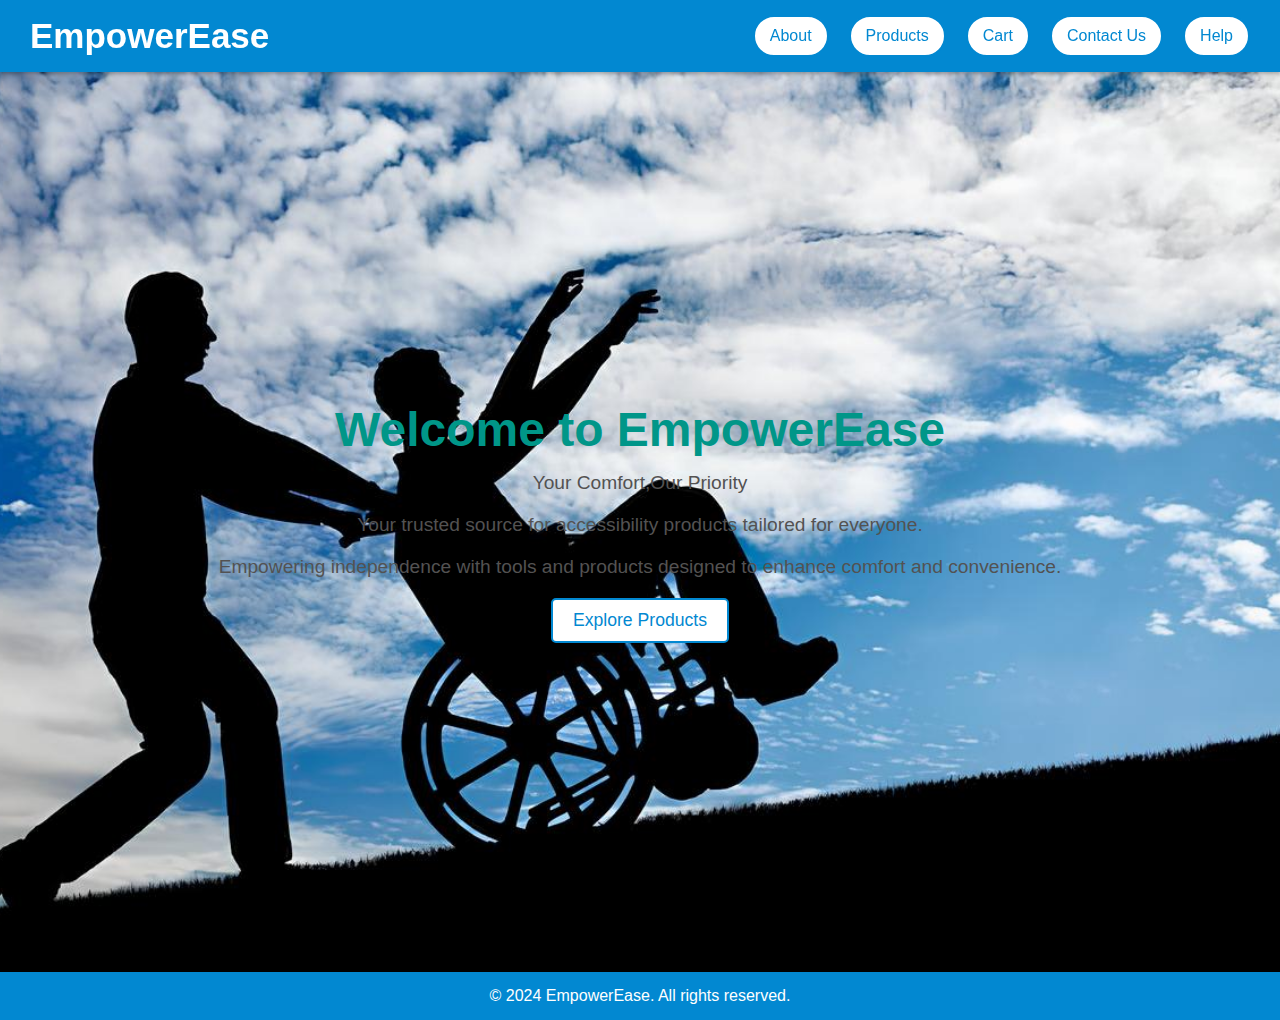
<file: index.html>
<!DOCTYPE html>
<html lang="en">
<head>
  <meta charset="UTF-8">
  <meta name="viewport" content="width=device-width, initial-scale=1.0">
  <title>EmpowerEase</title>
  <style>
    /* General reset for margin and padding */
    * {
      margin: 0;
      padding: 0;
      box-sizing: border-box;
    }

    body {
      font-family: 'Arial', sans-serif;
      background-color: #f7f8fa; /* Light background */
      color: #333;
      min-height: 100vh;
      display: flex;
      flex-direction: column;
      justify-content: space-between;
      overflow-x: hidden;
    }

    header {
      background-color: #0288d1; /* Header color */
      padding: 15px 30px;
      display: flex;
      justify-content: space-between;
      align-items: center;
      box-shadow: 0 2px 4px rgba(0, 0, 0, 0.3);
      position: sticky;
      top: 0;
      z-index: 1000;
      animation: slideInDown 0.8s ease-in-out;
    }

    .logo {
      font-size: 35px;
      font-weight: bold;
      color: #fff;
    }

    .nav-controls {
      display: flex;
      align-items: center;
      gap: 20px;
    }

    .nav-controls button {
      padding: 10px 15px;
      background-color: #ffffff; /* Button background */
      color: #0288d1; /* Button text color */
      border: 2px solid #0288d1;
      border-radius: 25px;
      cursor: pointer;
      font-size: 16px;
      transition: transform 0.3s ease, background-color 0.3s ease;
    }

    .nav-controls button:hover {
      background-color: #0288d1; /* Button hover background */
      color: #ffffff; /* Button hover text color */
      transform: scale(1.1);
    }

    /* Hero Section */
    .hero-section {
      display: flex;
      flex-direction: column;
      justify-content: center;
      align-items: center;
      height: 100vh;
      background-image: url('Images/background.jpg'); /* Normal image background */
      background-size: cover;
      background-position: center;
      text-align: center;
      animation: fadeIn 1.5s ease;
    }

    .hero-content {
      animation: fadeInUp 1.5s ease;
    }

    .hero-section h1 {
      font-size: 3rem;
      margin-bottom: 15px;
      color: #009688; /* Changed heading color to soft teal */
      animation: float 3s ease-in-out infinite;
    }

    .hero-section p {
      font-size: 1.2rem;
      color: #535252; /* Changed paragraph color to light gray */
      margin-bottom: 20px;
      animation: slideInLeft 1.5s ease;
    }

    .hero-section a {
      color: #0288d1;
      padding: 10px 20px;
      background-color: #fff; /* Link background */
      border: 2px solid #0288d1; /* Link border */
      text-decoration: none;
      font-size: 1.1rem;
      border-radius: 5px;
      display: inline-block;
      transition: background-color 0.3s ease, transform 0.2s ease;
      animation: slideInRight 1.5s ease;
    }

    .hero-section a:hover {
      background-color: #0288d1; /* Link hover background */
      color: #fff; /* Link hover text color */
      transform: scale(1.05);
    }

    /* Keyframes for animations */
    @keyframes fadeIn {
      from { opacity: 0; }
      to { opacity: 1; }
    }

    @keyframes slideInLeft {
      from { transform: translateX(-100%); opacity: 0; }
      to { transform: translateX(0); opacity: 1; }
    }

    @keyframes slideInRight {
      from { transform: translateX(100%); opacity: 0; }
      to { transform: translateX(0); opacity: 1; }
    }

    @keyframes fadeInUp {
      from { transform: translateY(20px); opacity: 0; }
      to { transform: translateY(0); opacity: 1; }
    }

    @keyframes slideInDown {
      from { transform: translateY(-100px); opacity: 0; }
      to { transform: translateY(0); opacity: 1; }
    }

    @keyframes float {
      0%, 100% { transform: translateY(0); }
      50% { transform: translateY(-10px); }
    }

    /* Footer */
    footer {
      background-color: #0288d1; /* Footer color */
      color: white;
      text-align: center;
      padding: 15px 0;
      animation: fadeIn 2s ease-in-out;
    }
  </style>
</head>
<body>

  <!-- Header -->
  <header>
    <div class="logo">EmpowerEase</div>
    <div class="nav-controls">
      <button onclick="location.href='about.html'">About</button>
      <button onclick="location.href='products.html'">Products</button>
      <button onclick="location.href='cart.html'">Cart</button>
      <button onclick="location.href='contact.html'">Contact Us</button>
      <button onclick="location.href='help.html'">Help</button>
    </div>
  </header>

  <!-- Hero Section -->
  <section class="hero-section">
    <div class="hero-content">
      <h1>Welcome to EmpowerEase</h1>
      <p>Your Comfort,Our Priority</p>
      <p>Your trusted source for accessibility products tailored for everyone.</p>  
      <p>Empowering independence with tools and products designed to enhance comfort and convenience.</p>
      <a href="products.html">Explore Products</a>
    </div>
  </section>

  <!-- Footer -->
  <footer>
    <p>&copy; 2024 EmpowerEase. All rights reserved.</p>
  </footer>

</body>
</html>
</file>
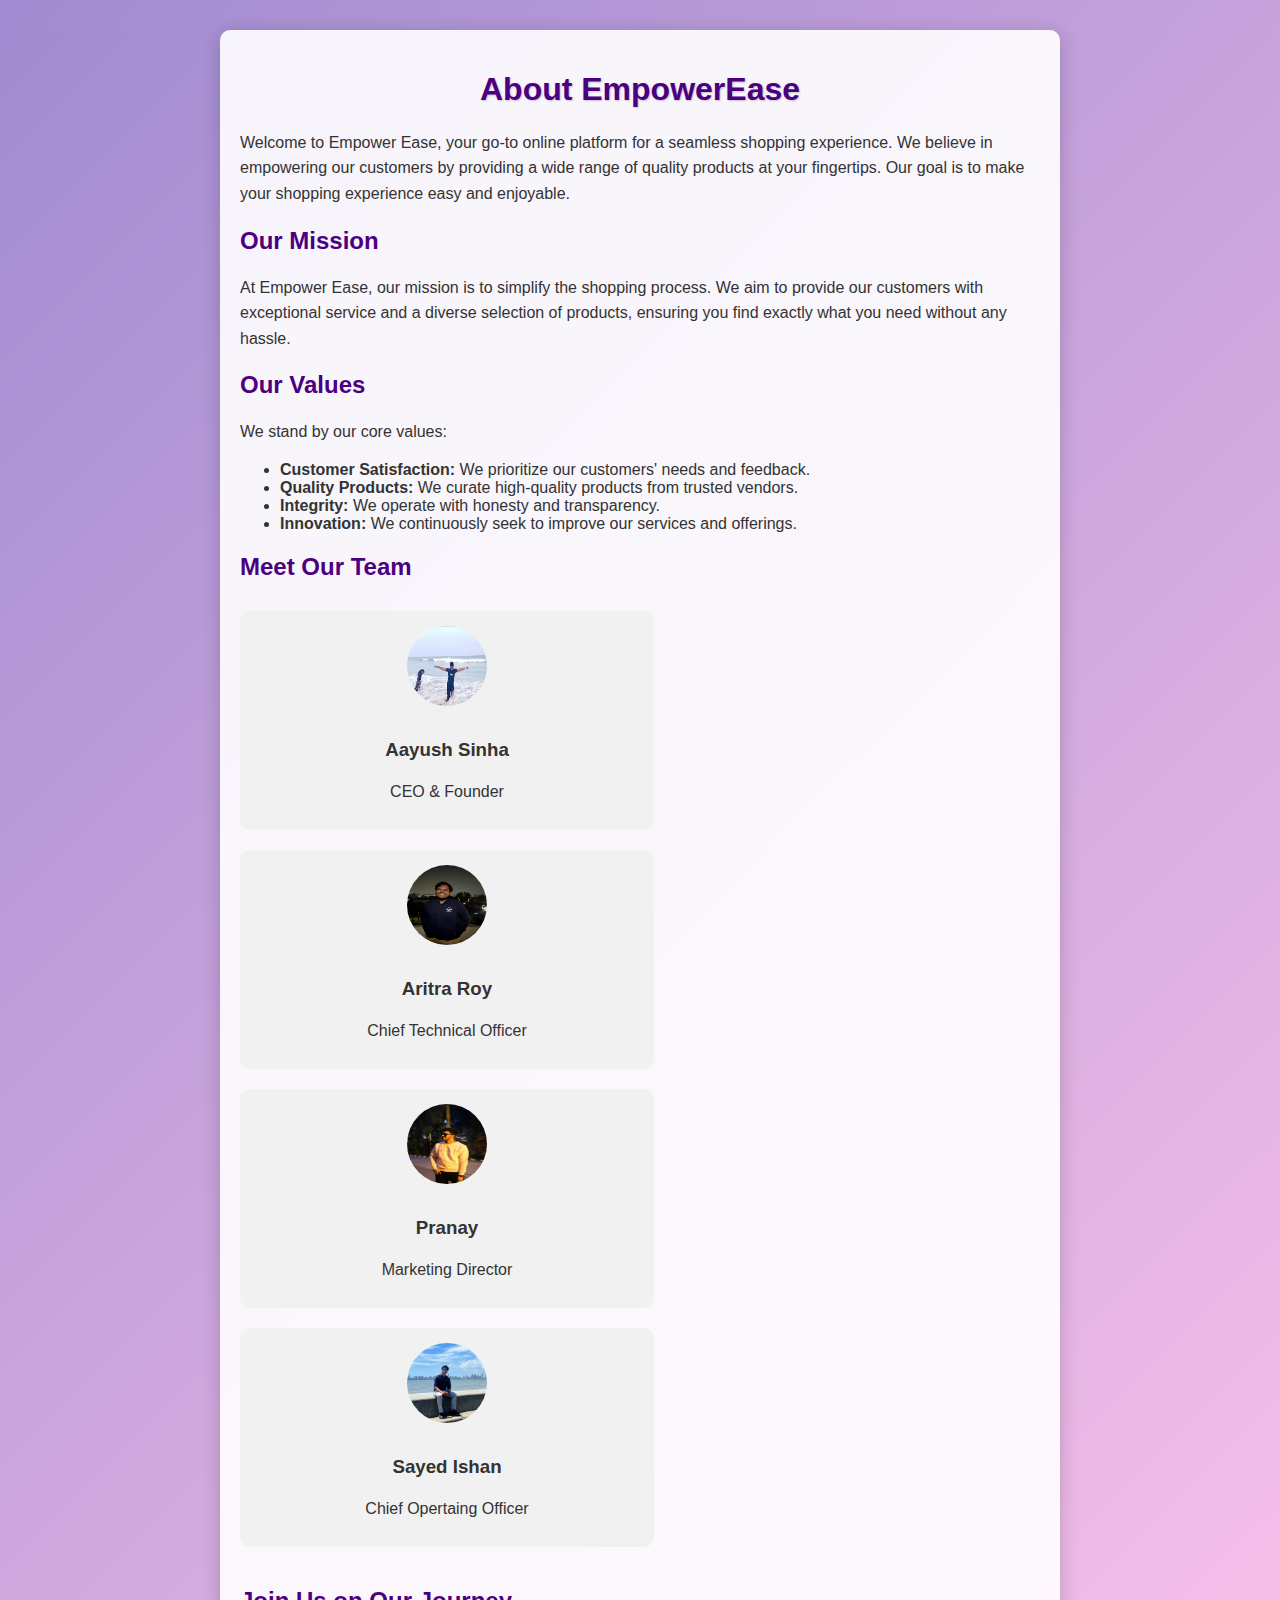
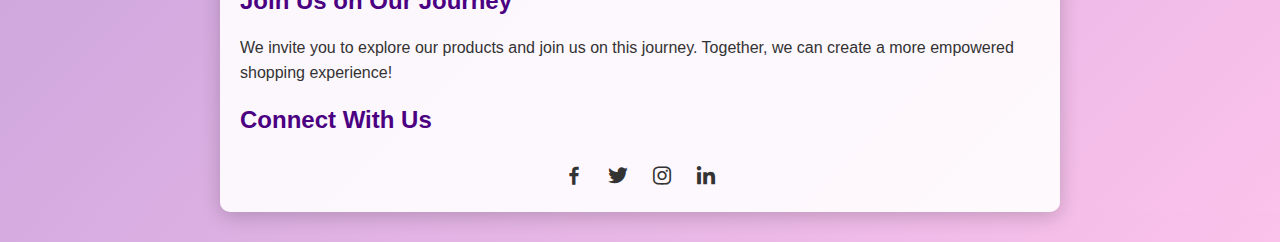
<file: about.html>
<!DOCTYPE html>
<html lang="en">
<head>
    <meta charset="UTF-8">
    <meta http-equiv="X-UA-Compatible" content="IE=edge">
    <meta name="viewport" content="width=device-width, initial-scale=1.0">
    <link href='https://unpkg.com/boxicons@2.1.4/css/boxicons.min.css' rel='stylesheet'>
    <title>EmpowerEase | About Us</title>
    <style>
        /* Global Styles */
        body, html {
            margin: 0;
            padding: 0;
            font-family: 'Arial', sans-serif;
            background: linear-gradient(135deg, #a18cd1 0%, #fbc2eb 100%);
            color: #333;
        }

        .wrapper {
            width: 80%;
            max-width: 800px;
            margin: 30px auto;
            padding: 20px;
            background: rgba(255, 255, 255, 0.9);
            border-radius: 10px;
            box-shadow: 0 4px 20px rgba(0, 0, 0, 0.2);
            position: relative;
            z-index: 1;
            animation: slideIn 0.5s ease-in-out;
        }

        @keyframes slideIn {
            from {
                transform: translateY(-20px);
                opacity: 0;
            }
            to {
                transform: translateY(0);
                opacity: 1;
            }
        }

        h1 {
            text-align: center;
            color: #4b0082;
            text-shadow: 1px 1px 2px rgba(0, 0, 0, 0.2);
        }

        h2 {
            color: #4b0082;
            margin-top: 20px;
            transition: color 0.3s;
        }

        h2:hover {
            color: #764ba2; /* Change color on hover */
        }

        p {
            line-height: 1.6;
            margin: 10px 0;
        }

        /* Team Section */
        .team {
            display: flex;
            flex-wrap: wrap;
            justify-content: space-between;
            margin-top: 30px;
        }

        .team-member {
            flex: 0 0 48%;
            margin-bottom: 20px;
            background: #f1f1f1;
            border-radius: 10px;
            padding: 15px;
            text-align: center;
            transition: transform 0.3s, box-shadow 0.3s;
            position: relative;
            overflow: hidden;
        }

        .team-member:hover {
            transform: translateY(-5px);
            box-shadow: 0 4px 20px rgba(0, 0, 0, 0.2);
            background: #e0e0e0; /* Change background color on hover */
        }

        .team-member img {
            border-radius: 50%;
            width: 80px;
            height: 80px;
            margin-bottom: 10px;
            transition: transform 0.3s;
        }

        .team-member:hover img {
            transform: scale(1.1);
        }

        /* Social Media Section */
        .social-media {
            display: flex;
            justify-content: center;
            margin-top: 30px;
        }

        .social-media a {
            margin: 0 10px;
            font-size: 24px;
            color: #333;
            transition: color 0.3s;
        }

        .social-media a:hover {
            color: #764ba2;
        }
    </style>
</head>
<body>
    <div class="wrapper">
        <h1>About EmpowerEase</h1>
        <p>Welcome to Empower Ease, your go-to online platform for a seamless shopping experience. We believe in empowering our customers by providing a wide range of quality products at your fingertips. Our goal is to make your shopping experience easy and enjoyable.</p>

        <h2>Our Mission</h2>
        <p>At Empower Ease, our mission is to simplify the shopping process. We aim to provide our customers with exceptional service and a diverse selection of products, ensuring you find exactly what you need without any hassle.</p>

        <h2>Our Values</h2>
        <p>We stand by our core values:</p>
        <ul>
            <li><strong>Customer Satisfaction:</strong> We prioritize our customers' needs and feedback.</li>
            <li><strong>Quality Products:</strong> We curate high-quality products from trusted vendors.</li>
            <li><strong>Integrity:</strong> We operate with honesty and transparency.</li>
            <li><strong>Innovation:</strong> We continuously seek to improve our services and offerings.</li>
        </ul>

        <h2>Meet Our Team</h2>
        <div class="team">
            <div class="team-member">
                <img src="meceo.png" alt="Team Member 1">
                <h3>Aayush Sinha</h3>
                <p>CEO & Founder</p>
            </div>
            <div class="team-member">
                <img src="Images/oiyo.jpg" alt="Team Member 4">
                <h3>Aritra Roy</h3>
                <p>Chief Technical Officer</p>
            </div>
            <div class="team-member">
                <img src="Images/pranay.jpg" alt="Team Member 3">
                <h3>Pranay </h3>
                <p>Marketing Director</p>
            </div>
            <div class="team-member">
                <img src="Images/ishan.jpg" alt="Team Member 4">
                <h3>Sayed Ishan</h3>
                <p>Chief Opertaing Officer</p>
            </div>
        </div>

        <h2>Join Us on Our Journey</h2>
        <p>We invite you to explore our products and join us on this journey. Together, we can create a more empowered shopping experience!</p>

        <h2>Connect With Us</h2>
        <div class="social-media">
            <a href="https://www.facebook.com" target="_blank"><i class="bx bxl-facebook"></i></a>
            <a href="https://www.twitter.com" target="_blank"><i class="bx bxl-twitter"></i></a>
            <a href="https://www.instagram.com" target="_blank"><i class="bx bxl-instagram"></i></a>
            <a href="https://www.linkedin.com" target="_blank"><i class="bx bxl-linkedin"></i></a>
        </div>
    </div>
</body>
</html>
</file>
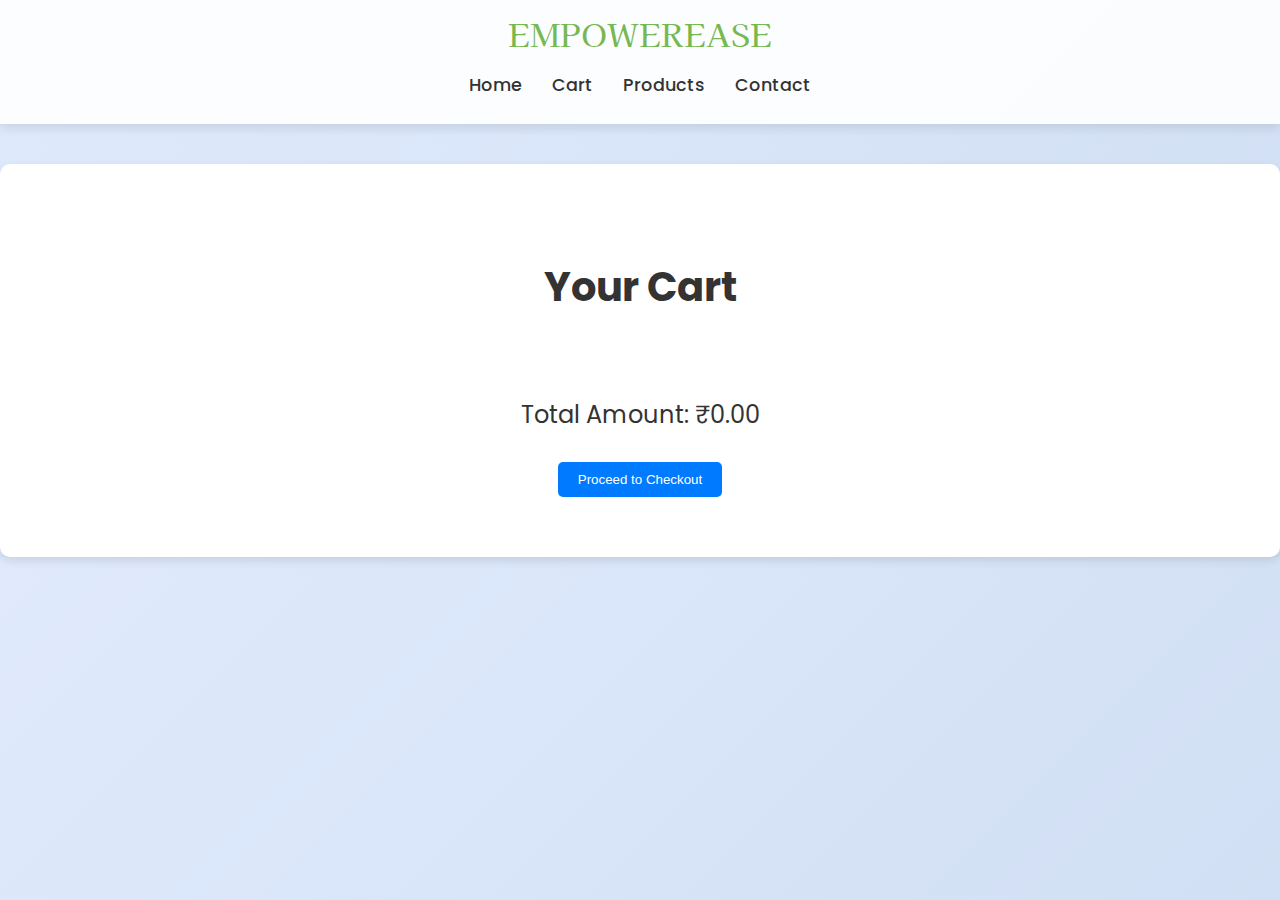
<file: cart.html>
<!DOCTYPE html>
<html lang="en">
<head>
    <meta charset="UTF-8">
    <meta name="viewport" content="width=device-width, initial-scale=1.0">
    <title>Cart - EmpowerEase</title>
    <link href="https://fonts.googleapis.com/css2?family=Kaisei+Tokumin:wght@400;500;700&family=Poppins:wght@300;400;500&display=swap" rel="stylesheet">
    <style>
        /* General styles */
        body {
            font-family: 'Poppins', sans-serif;
            background: linear-gradient(135deg, #e0eafc, #cfdef3); /* Soft gradient background */
            margin: 0;
            padding: 0;
            color: #333;
        }

        header {
            background: rgba(255, 255, 255, 0.9);
            box-shadow: 0 4px 10px rgba(0, 0, 0, 0.1);
            padding: 10px 0;
            position: sticky;
            top: 0;
            z-index: 10;
            width: 100%;
        }

        .logo {
            font-family: 'Kaisei Tokumin', serif;
            font-size: 2rem;
            color: #76b852;
            text-transform: uppercase;
            text-align: center;
        }

        .nav-links {
            display: flex;
            justify-content: center;
            list-style: none;
            padding: 0;
        }

        .nav-links li {
            margin: 0 15px;
        }

        .nav-links a {
            text-decoration: none;
            font-weight: 500;
            color: #333;
            font-size: 1.1rem;
            transition: color 0.3s ease;
        }

        .nav-links a:hover {
            color: #007BFF;
        }

        /* Cart Section */
        .cart-section {
            padding: 60px 20px;
            background: #ffffff;
            text-align: center;
            margin-top: 40px;
            border-radius: 10px;
            box-shadow: 0 4px 10px rgba(0, 0, 0, 0.1);
        }

        .section-title {
            font-size: 2.5rem;
            color: #333;
            margin-bottom: 40px;
        }

        /* Cart Items */
        .cart-items {
            margin-bottom: 40px;
            display: flex;
            flex-direction: column;
            align-items: center;
            gap: 15px;
        }

        .cart-item {
            display: flex;
            justify-content: space-between;
            align-items: center;
            padding: 15px;
            border: 1px solid #ddd;
            border-radius: 10px;
            width: 80%; /* Width adjusted for better layout */
            box-shadow: 0 2px 5px rgba(0, 0, 0, 0.1);
            transition: transform 0.2s ease;
        }

        .cart-item:hover {
            transform: translateY(-3px);
        }

        .cart-item h3 {
            margin: 0;
            font-size: 1.5rem;
            flex: 1;
            text-align: left;
        }

        .cart-item p {
            margin: 0;
            font-size: 1.2rem;
            color: #007BFF;
        }

        .remove-btn {
            background-color: #FF4D4D;
            color: white;
            border: none;
            padding: 5px 10px;
            border-radius: 5px;
            cursor: pointer;
            transition: background-color 0.3s ease, transform 0.2s ease;
        }

        .remove-btn:hover {
            background-color: #e63946;
            transform: scale(1.05);
        }

        /* Total Section */
        .total-section {
            font-size: 1.5rem;
            margin-bottom: 30px;
        }

        /* Checkout Button */
        .checkout-btn {
            background-color: #007BFF;
            color: white;
            padding: 10px 20px;
            border: none;
            border-radius: 5px;
            cursor: pointer;
            transition: background-color 0.3s ease, transform 0.2s ease;
        }

        .checkout-btn:hover {
            background-color: #0056b3;
            transform: scale(1.05);
        }

        /* Animation */
        @keyframes fadeIn {
            from { opacity: 0; }
            to { opacity: 1; }
        }
    </style>
</head>
<body>
    <!-- Navbar -->
    <header>
        <div class="logo">EmpowerEase</div>
        <nav>
            <ul class="nav-links">
                <li><a href="index.html">Home</a></li>
                <li><a href="cart.html">Cart</a></li>
                <li><a href="products.html">Products</a></li>
                <li><a href="contact.html">Contact</a></li>
            </ul>
        </nav>
    </header>

    <!-- Cart Section -->
    <section class="cart-section">
        <h2 class="section-title">Your Cart</h2>
        <div class="cart-items" id="cartItems">
            <!-- Dynamic Cart Items will be displayed here -->
        </div>
        <div class="total-section" id="totalAmount">Total Amount: ₹0.00</div>
        <button class="checkout-btn" onclick="proceedToCheckout()">Proceed to Checkout</button>
    </section>

    <script>
        // Function to load cart items from localStorage and update the total amount
        function loadCartItems() {
            const cartItems = JSON.parse(localStorage.getItem('cart')) || [];
            const cartItemsContainer = document.getElementById('cartItems');
            let totalPrice = 0;

            // Clear the current items
            cartItemsContainer.innerHTML = '';

            // Generate cart item elements
            cartItems.forEach((item, index) => {
                const itemDiv = document.createElement('div');
                itemDiv.className = 'cart-item';
                itemDiv.innerHTML = `
                    <h3>${item.name}</h3>
                    <p>₹${parseFloat(item.price).toFixed(2)}</p>
                    <button class="remove-btn" onclick="removeFromCart(${index})">Remove</button>
                `;
                cartItemsContainer.appendChild(itemDiv);
                totalPrice += parseFloat(item.price);
            });

            // Update the total amount
            document.getElementById('totalAmount').innerText = `Total Amount: ₹${totalPrice.toFixed(2)}`;
        }

        // Function to remove item from cart
        function removeFromCart(index) {
            let cartItems = JSON.parse(localStorage.getItem('cart')) || [];
            cartItems.splice(index, 1); // Remove item at the specified index
            localStorage.setItem('cart', JSON.stringify(cartItems)); // Update localStorage
            loadCartItems(); // Reload cart items
            alert("Product has been removed from your cart."); // Confirmation message
        }

        // Function to proceed to checkout
        function proceedToCheckout() {
            // Redirect to checkout page
            window.location.href = 'checkout.html'; 
        }

        // Load cart items on page load
        loadCartItems();
    </script>
</body>
</html>
</file>
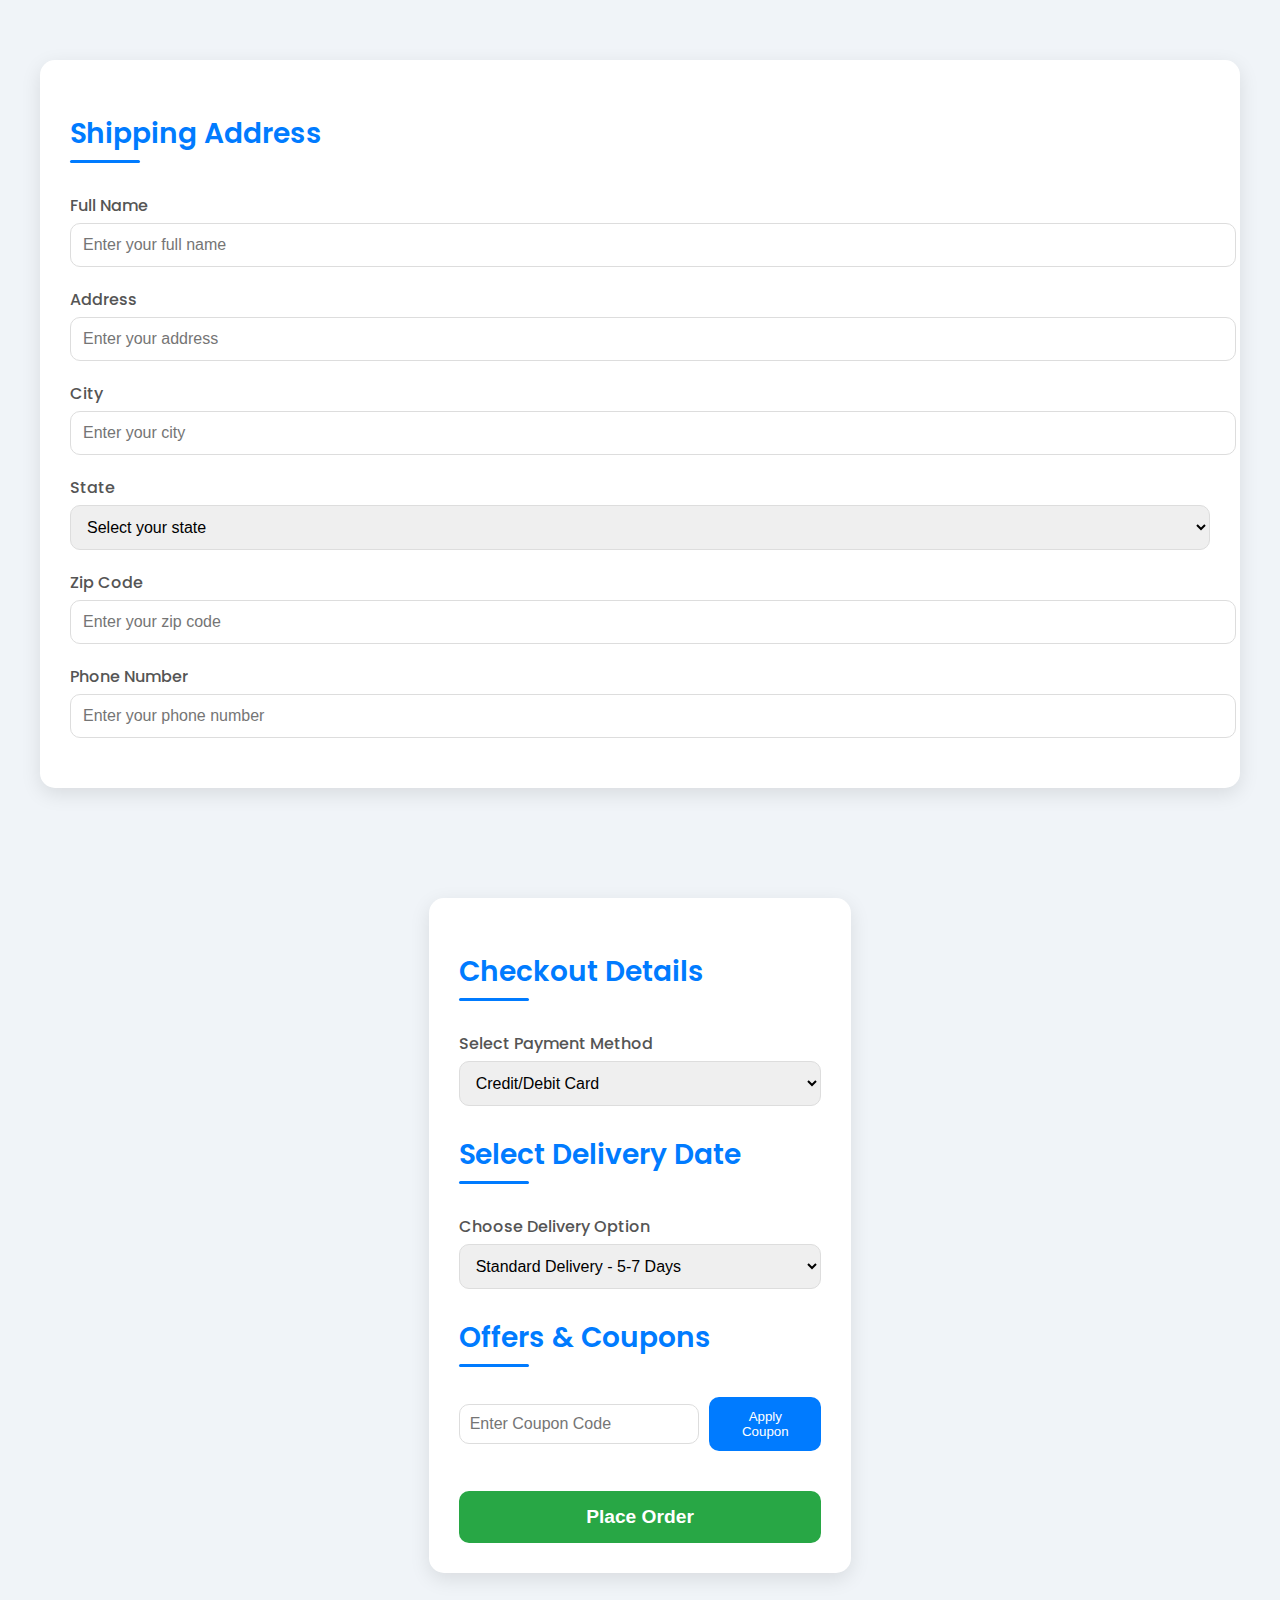
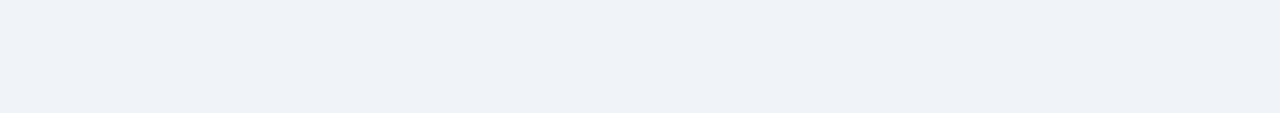
<file: checkout.html>
<!DOCTYPE html>
<html lang="en">
<head>
    <meta charset="UTF-8">
    <meta name="viewport" content="width=device-width, initial-scale=1.0">
    <title>Checkout - EmpowerEase</title>
    <link href="https://fonts.googleapis.com/css2?family=Poppins:wght@300;400;500;600&display=swap" rel="stylesheet">
    <style>
        /* General styles */
        body {
            font-family: 'Poppins', sans-serif;
            background-color: #f0f4f8;
            color: #333;
            margin: 0;
            padding: 0;
        }

        .container {
            max-width: 1200px;
            margin: 40px auto;
            padding: 20px;
            display: flex;
            gap: 30px;
            flex-wrap: wrap;
        }

        .checkout-section {
            background: #fff;
            border-radius: 15px;
            box-shadow: 0 6px 20px rgba(0, 0, 0, 0.1);
            padding: 30px;
            margin-bottom: 20px;
            flex: 1;
            transition: transform 0.3s;
        }

        .checkout-section:hover {
            transform: translateY(-5px);
        }

        .section-title {
            font-size: 1.75rem;
            font-weight: 600;
            color: #007BFF;
            margin-bottom: 20px;
            position: relative;
            padding-bottom: 10px;
        }

        .section-title::after {
            content: '';
            display: block;
            width: 70px;
            height: 3px;
            background-color: #007BFF;
            margin-top: 5px;
            border-radius: 5px;
        }

        /* Form and Input Styles */
        .form-group {
            margin-bottom: 20px;
        }

        .form-group label {
            display: block;
            font-weight: 500;
            margin-bottom: 5px;
            color: #555;
        }

        .form-group input, .form-group select {
            width: 100%;
            padding: 12px;
            border: 1px solid #ddd;
            border-radius: 10px;
            font-size: 1rem;
            transition: border-color 0.3s;
        }

        .form-group input:focus, .form-group select:focus {
            border-color: #007BFF;
            outline: none;
        }

        /* Order Summary */
        .order-summary {
            background: #fff;
            border-radius: 15px;
            padding: 30px;
            width: 35%;
            box-shadow: 0 6px 20px rgba(0, 0, 0, 0.1);
        }

        .item {
            display: flex;
            align-items: center;
            justify-content: space-between;
            padding: 15px 0;
            border-bottom: 1px solid #ddd;
        }

        .item:last-child {
            border-bottom: none;
        }

        .total-amount {
            font-size: 1.5rem;
            font-weight: 600;
            color: #007BFF;
        }

        /* Payment Button */
        .checkout-btn {
            background-color: #28a745;
            color: #fff;
            font-weight: 600;
            padding: 15px;
            width: 100%;
            border: none;
            border-radius: 10px;
            cursor: pointer;
            font-size: 1.2rem;
            transition: background-color 0.3s, transform 0.3s;
            margin-top: 20px;
        }

        .checkout-btn:hover {
            background-color: #218838;
            transform: translateY(-2px);
        }

        /* Coupon Button */
        .coupon-btn {
            background-color: #007BFF;
            color: #fff;
            padding: 12px 20px;
            border: none;
            border-radius: 10px;
            cursor: pointer;
            transition: background-color 0.3s, transform 0.3s;
        }

        .coupon-btn:hover {
            background-color: #0056b3;
            transform: translateY(-2px);
        }
    </style>
</head>
<body>

<div class="container">
    <!-- Shipping Address Section -->
    <div class="checkout-section" style="flex: 1 1 60%;">
        <h2 class="section-title">Shipping Address</h2>
        <div class="form-group">
            <label for="name">Full Name</label>
            <input type="text" id="name" placeholder="Enter your full name" required>
        </div>
        <div class="form-group">
            <label for="address">Address</label>
            <input type="text" id="address" placeholder="Enter your address" required>
        </div>
        <div class="form-group">
            <label for="city">City</label>
            <input type="text" id="city" placeholder="Enter your city" required>
        </div>
        <div class="form-group">
            <label for="state">State</label>
            <select id="state" required>
                <option value="">Select your state</option>
                <option value="California">California</option>
                <option value="Texas">Texas</option>
                <option value="New York">New York</option>
                <!-- Add more states as options -->
            </select>
        </div>
        <div class="form-group">
            <label for="zip">Zip Code</label>
            <input type="text" id="zip" placeholder="Enter your zip code" required>
        </div>
        <div class="form-group">
            <label for="phone">Phone Number</label>
            <input type="text" id="phone" placeholder="Enter your phone number" required>
        </div>
    </div>

    <!-- Order Summary Section -->
  

<div class="container">
    <!-- Payment & Offers Section -->
    <div class="checkout-section" style="flex: 1 1 100%;">
        <h2 class="section-title">Checkout Details</h2>

        <!-- Payment Method Options -->
        <div class="form-group">
            <label for="payment">Select Payment Method</label>
            <select id="payment" required>
                <option value="credit">Credit/Debit Card</option>
                <option value="netbanking">Net Banking</option>
                <option value="upi">UPI</option>
                <option value="cod">Cash on Delivery</option>
            </select>
        </div>

        <!-- Delivery Date Options -->
        <h3 class="section-title">Select Delivery Date</h3>
        <div class="form-group">
            <label for="delivery-date">Choose Delivery Option</label>
            <select id="delivery-date" required>
                <option value="standard">Standard Delivery - 5-7 Days</option>
                <option value="express">Express Delivery - 2-3 Days (₹100.00)</option>
            </select>
        </div>

        <!-- Apply Coupons -->
        <h3 class="section-title">Offers & Coupons</h3>
        <div class="form-group" style="display: flex; align-items: center;">
            <input type="text" placeholder="Enter Coupon Code" style="padding: 10px; width: 70%; margin-right: 10px; border: 1px solid #ddd; border-radius: 10px;">
            <button class="coupon-btn">Apply Coupon</button>
        </div>

        <!-- Place Order Button -->
        <button class="checkout-btn" onclick="location.href='thankyou.html'">Place Order</button>

    </div>
</div>

</body>
</html>
</file>
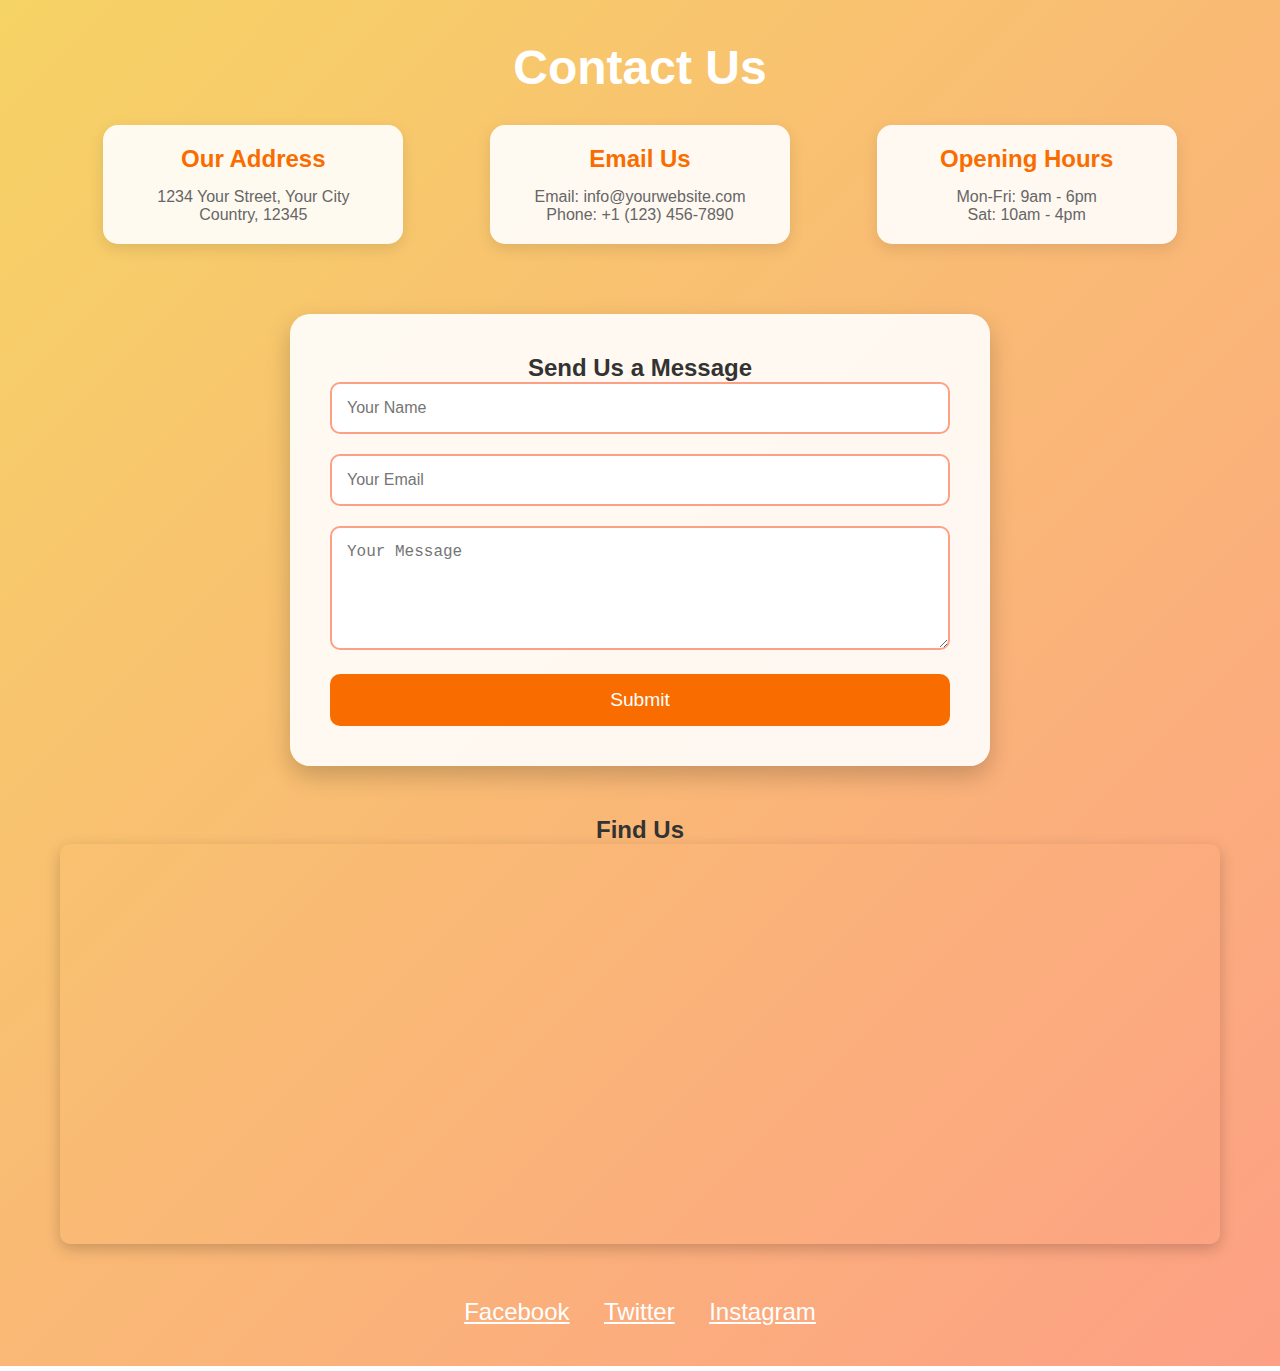
<file: contact.html>
<!DOCTYPE html>
<html lang="en">
<head>
    <meta charset="UTF-8">
    <meta name="viewport" content="width=device-width, initial-scale=1.0">
    <title>Contact Us</title>
    <style>
        * {
            margin: 0;
            padding: 0;
            box-sizing: border-box;
        }

        body {
            font-family: 'Poppins', sans-serif;
            background: linear-gradient(135deg, #f6d365 0%, #fda085 100%);
            color: #333;
            scroll-behavior: smooth;
            overflow-x: hidden;
        }

        .container {
            width: 100%;
            max-width: 1200px;
            margin: 0 auto;
            padding: 40px 20px;
            text-align: center;
        }

        h1 {
            font-size: 3rem;
            margin-bottom: 30px;
            color: #fff;
            animation: fadeIn 1.2s ease-in-out;
        }

        @keyframes fadeIn {
            0% { opacity: 0; }
            100% { opacity: 1; }
        }

        .contact-info {
            display: flex;
            justify-content: space-around;
            margin-bottom: 50px;
            flex-wrap: wrap;
            animation: slideUp 1.2s ease-in-out;
        }

        @keyframes slideUp {
            0% { transform: translateY(100px); opacity: 0; }
            100% { transform: translateY(0); opacity: 1; }
        }

        .contact-info div {
            background-color: rgba(255, 255, 255, 0.9);
            padding: 20px;
            border-radius: 15px;
            width: 300px;
            margin-bottom: 20px;
            box-shadow: 0 5px 15px rgba(0, 0, 0, 0.1);
            transition: transform 0.3s ease-in-out;
        }

        .contact-info div:hover {
            transform: translateY(-10px);
        }

        .contact-info div h2 {
            font-size: 1.5rem;
            color: #f96d00;
            margin-bottom: 15px;
        }

        .contact-info div p {
            font-size: 1rem;
            color: #666;
        }

        .contact-form {
            background-color: rgba(255, 255, 255, 0.9);
            padding: 40px;
            border-radius: 20px;
            box-shadow: 0 10px 25px rgba(0, 0, 0, 0.2);
            max-width: 700px;
            margin: 0 auto;
            animation: bounceIn 1.2s ease-in-out;
        }

        @keyframes bounceIn {
            0% { transform: scale(0.9); opacity: 0; }
            60% { transform: scale(1.05); opacity: 1; }
            100% { transform: scale(1); }
        }

        .contact-form input, .contact-form textarea {
            width: 100%;
            padding: 15px;
            margin-bottom: 20px;
            border: 2px solid #fda085;
            border-radius: 10px;
            font-size: 1rem;
        }

        .contact-form button {
            width: 100%;
            padding: 15px;
            background-color: #f96d00;
            color: white;
            font-size: 1.2rem;
            border: none;
            border-radius: 10px;
            cursor: pointer;
            transition: background-color 0.3s ease;
        }

        .contact-form button:hover {
            background-color: #f44a00;
        }

        .map {
            margin-top: 50px;
            text-align: center;
            animation: fadeIn 1.5s ease-in-out;
        }

        .map iframe {
            width: 100%;
            height: 400px;
            border: none;
            border-radius: 10px;
            box-shadow: 0 5px 15px rgba(0, 0, 0, 0.2);
        }

        .social-media {
            text-align: center;
            margin-top: 50px;
            animation: fadeIn 2s ease-in-out;
        }

        .social-media a {
            margin: 0 15px;
            font-size: 1.5rem;
            color: white;
            transition: color 0.3s;
        }

        .social-media a:hover {
            color: #f44a00;
        }

        @media (max-width: 768px) {
            .contact-info {
                flex-direction: column;
                align-items: center;
            }

            .contact-info div {
                width: 100%;
            }

            .contact-form {
                width: 100%;
            }
        }
    </style>
</head>
<body>

    <div class="container">
        <h1>Contact Us</h1>

        <div class="contact-info">
            <div>
                <h2>Our Address</h2>
                <p>1234 Your Street, Your City</p>
                <p>Country, 12345</p>
            </div>
            <div>
                <h2>Email Us</h2>
                <p>Email: info@yourwebsite.com</p>
                <p>Phone: +1 (123) 456-7890</p>
            </div>
            <div>
                <h2>Opening Hours</h2>
                <p>Mon-Fri: 9am - 6pm</p>
                <p>Sat: 10am - 4pm</p>
            </div>
        </div>

        <div class="contact-form">
            <h2>Send Us a Message</h2>
            <form action="#">
                <input type="text" placeholder="Your Name" required>
                <input type="email" placeholder="Your Email" required>
                <textarea rows="5" placeholder="Your Message" required></textarea>
                <button type="submit">Submit</button>
            </form>
        </div>

        <div class="map">
            <h2>Find Us</h2>
            <iframe 
                src="https://www.google.com/maps/embed?pb=!1m18!1m12!1m3!1d3151.835434508643!2d144.95373531531693!3d-37.816279742021154!2m3!1f0!2f0!3f0!3m2!1i1024!2i768!4f13.1!3m3!1m2!1s0x6ad642af0f11fd81%3A0x5045675218ce6e0!2sVictoria!5e0!3m2!1sen!2sau!4v1610427823380!5m2!1sen!2sau" 
                allowfullscreen="" loading="lazy"></iframe>
        </div>

        <div class="social-media">
            <a href="https://facebook.com" target="_blank">Facebook</a>
            <a href="https://twitter.com" target="_blank">Twitter</a>
            <a href="https://instagram.com" target="_blank">Instagram</a>
        </div>
    </div>

</body>
</html>
</file>
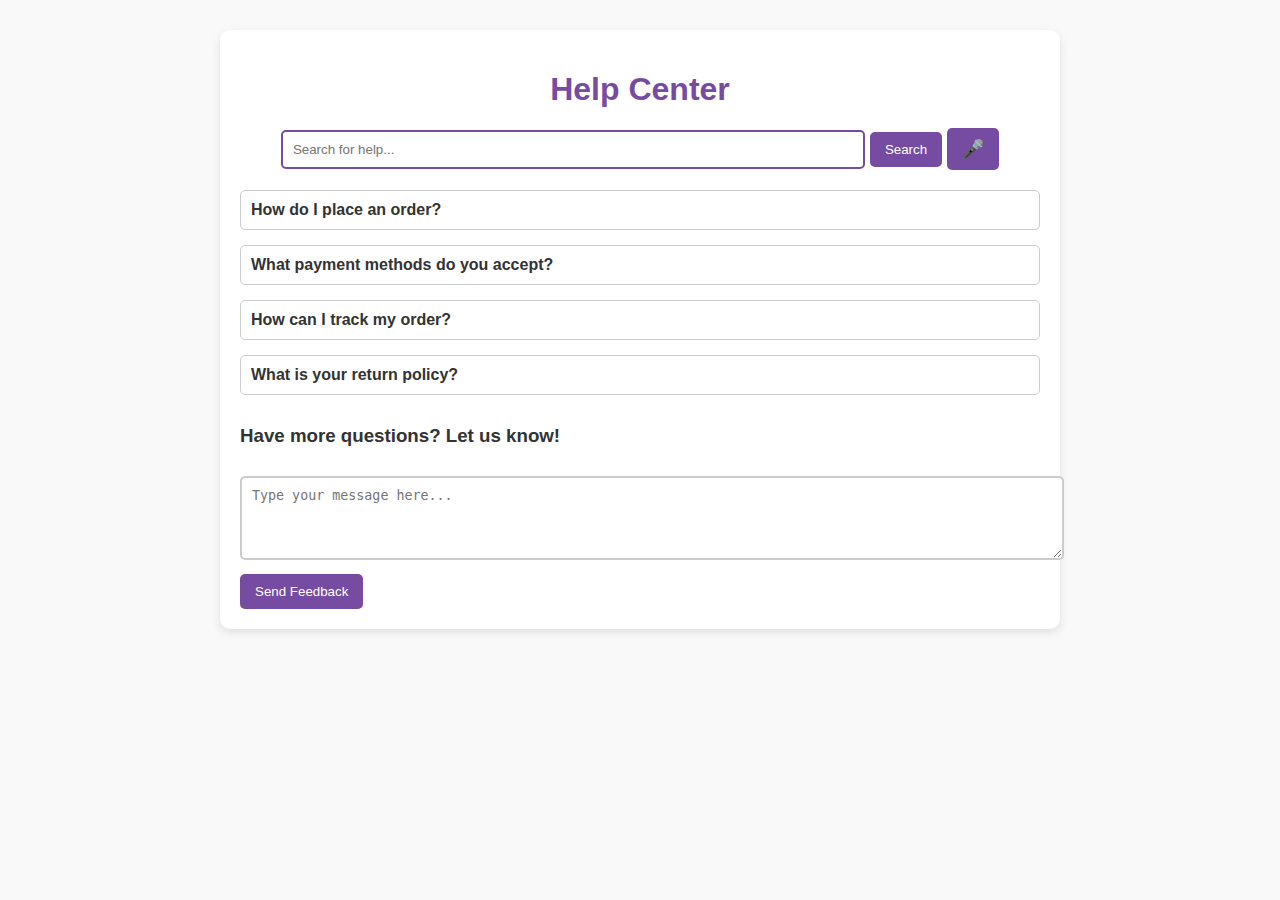
<file: Help.html>
<!DOCTYPE html>
<html lang="en">
<head>
    <meta charset="UTF-8">
    <meta http-equiv="X-UA-Compatible" content="IE=edge">
    <meta name="viewport" content="width=device-width, initial-scale=1.0">
    <link href='https://unpkg.com/boxicons@2.1.4/css/boxicons.min.css' rel='stylesheet'>
    <title>Web Cart | Help</title>
    <style>
        /* Global Styles */
        body, html {
            margin: 0;
            padding: 0;
            font-family: 'Arial', sans-serif;
            background: #f9f9f9;
            color: #333;
        }

        .wrapper {
            width: 80%;
            max-width: 800px;
            margin: 30px auto;
            padding: 20px;
            background: #fff;
            border-radius: 10px;
            box-shadow: 0 4px 10px rgba(0, 0, 0, 0.1);
        }

        h1 {
            text-align: center;
            margin-bottom: 20px;
            color: #764ba2;
        }

        /* Search Bar */
        .search-bar {
            display: flex;
            justify-content: center;
            margin-bottom: 20px;
            align-items: center;
        }

        .search-bar input[type="text"] {
            width: 70%;
            padding: 10px;
            border: 2px solid #764ba2;
            border-radius: 5px;
            outline: none;
            transition: border-color 0.3s;
        }

        .search-bar input[type="text"]:focus {
            border-color: #553c9a;
        }

        .search-bar button, .search-bar .voice-button {
            padding: 10px 15px;
            background-color: #764ba2;
            color: white;
            border: none;
            border-radius: 5px;
            cursor: pointer;
            margin-left: 5px;
            transition: background-color 0.3s;
        }

        .search-bar button:hover, .search-bar .voice-button:hover {
            background-color: #553c9a;
        }

        .search-bar .voice-button {
            display: flex;
            align-items: center;
            font-size: 18px;
        }

        /* FAQ Section */
        .faq {
            margin-bottom: 15px;
            cursor: pointer;
            padding: 10px;
            border-radius: 5px;
            border: 1px solid #ccc;
            transition: background-color 0.3s;
        }

        .faq:hover {
            background-color: #f1f1f1;
        }

        .faq-details {
            display: none;
            padding: 10px;
            border-top: 1px solid #ccc;
            margin-top: 10px;
        }

        /* Feedback Form */
        .feedback-form {
            margin-top: 30px;
        }

        .feedback-form textarea {
            width: 100%;
            padding: 10px;
            border: 2px solid #ccc;
            border-radius: 5px;
            outline: none;
            margin-top: 10px;
            transition: border-color 0.3s;
        }

        .feedback-form textarea:focus {
            border-color: #764ba2;
        }

        .feedback-form button {
            padding: 10px 15px;
            background-color: #764ba2;
            color: white;
            border: none;
            border-radius: 5px;
            cursor: pointer;
            margin-top: 10px;
            transition: background-color 0.3s;
        }

        .feedback-form button:hover {
            background-color: #553c9a;
        }
    </style>
</head>
<body>
    <div class="wrapper">
        <h1>Help Center</h1>

        <!-- Search Bar -->
        <div class="search-bar">
            <input type="text" placeholder="Search for help..." id="searchInput">
            <button onclick="searchFAQ()">Search</button>
            <button class="voice-button" onclick="startVoiceRecognition()">🎤</button>
        </div>

        <!-- FAQ Section -->
        <div id="faqContainer">
            <div class="faq">
                <strong>How do I place an order?</strong>
                <div class="faq-details">
                    To place an order, simply browse through our products, select your desired items, and click on the "Add to Cart" button. Once you're ready, proceed to checkout.
                </div>
            </div>
            <div class="faq">
                <strong>What payment methods do you accept?</strong>
                <div class="faq-details">
                    We accept all major credit cards, PayPal, and bank transfers.
                </div>
            </div>
            <div class="faq">
                <strong>How can I track my order?</strong>
                <div class="faq-details">
                    After placing your order, you will receive a confirmation email with a tracking link. You can use this link to check the status of your shipment.
                </div>
            </div>
            <div class="faq">
                <strong>What is your return policy?</strong>
                <div class="faq-details">
                    We have a 30-day return policy. If you're not satisfied with your purchase, you can return it within 30 days for a full refund.
                </div>
            </div>
        </div>

        <!-- Feedback Form -->
        <div class="feedback-form">
            <h3>Have more questions? Let us know!</h3>
            <textarea id="feedback" rows="4" placeholder="Type your message here..."></textarea>
            <button onclick="submitFeedback()">Send Feedback</button>
        </div>
    </div>

    <script>
        // FAQ Toggle
        const faqs = document.querySelectorAll('.faq');
        faqs.forEach(faq => {
            faq.addEventListener('click', () => {
                const details = faq.querySelector('.faq-details');
                details.style.display = details.style.display === 'block' ? 'none' : 'block';
            });
        });

        // Search FAQ
        function searchFAQ() {
            const input = document.getElementById('searchInput').value.toLowerCase();
            faqs.forEach(faq => {
                const question = faq.querySelector('strong').innerText.toLowerCase();
                faq.style.display = question.includes(input) ? 'block' : 'none';
            });
        }

        // Submit Feedback
        function submitFeedback() {
            const feedback = document.getElementById('feedback').value;
            if (feedback.trim() === '') {
                alert('Please enter your feedback before submitting.');
                return;
            }
            alert('Thank you for your feedback! Your message has been received.');
            document.getElementById('feedback').value = ''; // Clear the textarea
        }

        // Voice Recognition
        function startVoiceRecognition() {
            if ('webkitSpeechRecognition' in window) {
                const recognition = new webkitSpeechRecognition();
                recognition.lang = 'en-US';
                recognition.continuous = false;
                recognition.interimResults = false;

                recognition.onresult = function(event) {
                    const transcript = event.results[0][0].transcript;
                    document.getElementById('searchInput').value = transcript;
                };

                recognition.onerror = function(event) {
                    alert('Error occurred during voice recognition: ' + event.error);
                };

                recognition.start();
            } else {
                alert('Speech Recognition API is not supported in this browser.');
            }
        }
    </script>
</body>
</html>
</file>
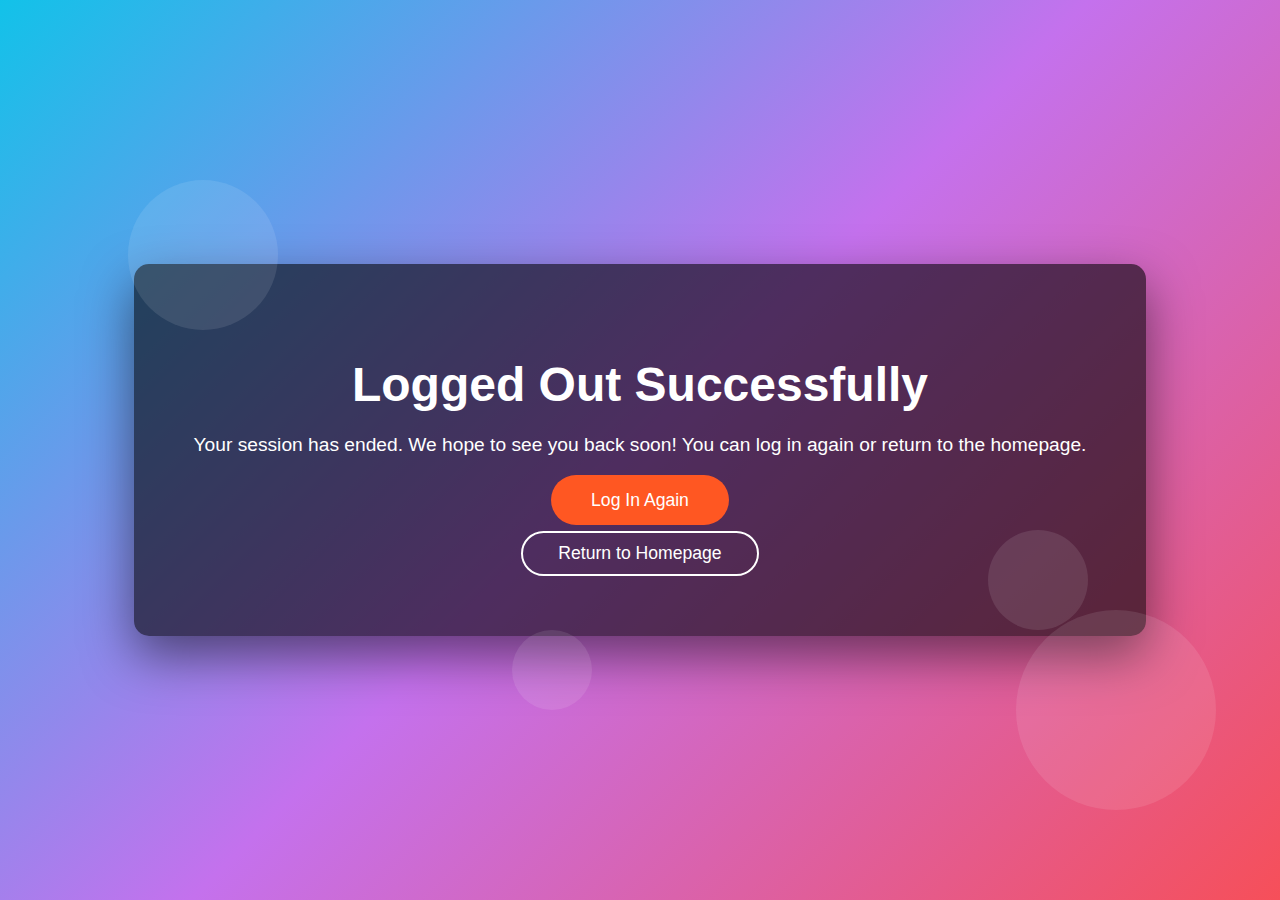
<file: logout.html>
<!DOCTYPE html>
<html lang="en">
<head>
    <meta charset="UTF-8">
    <meta name="viewport" content="width=device-width, initial-scale=1.0">
    <title>Logout</title>
    <style>
        body {
            font-family: 'Roboto', sans-serif;
            margin: 0;
            padding: 0;
            display: flex;
            justify-content: center;
            align-items: center;
            height: 100vh;
            background: linear-gradient(135deg, #12c2e9, #c471ed, #f64f59);
            color: #fff;
            overflow: hidden;
            position: relative;
        }

        .container {
            background: rgba(0, 0, 0, 0.6);
            border-radius: 15px;
            padding: 60px;
            text-align: center;
            box-shadow: 0 20px 50px rgba(0, 0, 0, 0.5);
            animation: fadeInUp 1.5s ease;
        }

        h1 {
            font-size: 3rem;
            margin-bottom: 15px;
            animation: bounceIn 2s ease-out;
        }

        p {
            font-size: 1.2rem;
            margin-bottom: 30px;
            line-height: 1.5;
        }

        .btn {
            padding: 15px 40px;
            font-size: 1.1rem;
            background-color: #ff5722;
            color: #fff;
            border: none;
            border-radius: 30px;
            cursor: pointer;
            transition: all 0.3s ease;
            text-decoration: none;
        }

        .btn:hover {
            background-color: #ff7043;
            transform: scale(1.05);
        }

        .btn-secondary {
            margin-top: 20px;
            display: inline-block;
            font-size: 1.1rem;
            color: #fff;
            border: 2px solid #fff;
            padding: 10px 35px;
            border-radius: 30px;
            text-decoration: none;
            transition: all 0.3s ease;
        }

        .btn-secondary:hover {
            background-color: rgba(255, 255, 255, 0.2);
            border-color: rgba(255, 255, 255, 0.5);
            transform: translateY(-5px);
        }

        .animation-container {
            position: absolute;
            width: 100%;
            height: 100%;
            top: 0;
            left: 0;
            pointer-events: none;
        }

        .circle {
            position: absolute;
            border-radius: 50%;
            background-color: rgba(255, 255, 255, 0.1);
            animation: move 10s infinite ease-in-out;
        }

        .circle:nth-child(1) {
            width: 150px;
            height: 150px;
            top: 20%;
            left: 10%;
        }

        .circle:nth-child(2) {
            width: 100px;
            height: 100px;
            bottom: 30%;
            right: 15%;
            animation-delay: 3s;
        }

        .circle:nth-child(3) {
            width: 80px;
            height: 80px;
            top: 70%;
            left: 40%;
            animation-delay: 6s;
        }

        .circle:nth-child(4) {
            width: 200px;
            height: 200px;
            bottom: 10%;
            right: 5%;
            animation-delay: 1s;
        }

        @keyframes fadeInUp {
            from {
                opacity: 0;
                transform: translateY(50px);
            }
            to {
                opacity: 1;
                transform: translateY(0);
            }
        }

        @keyframes bounceIn {
            0% {
                opacity: 0;
                transform: scale(0.5);
            }
            60% {
                opacity: 1;
                transform: scale(1.2);
            }
            100% {
                transform: scale(1);
            }
        }

        @keyframes move {
            0%, 100% {
                transform: translateY(0);
            }
            50% {
                transform: translateY(-30px);
            }
        }
    </style>
</head>
<body>

    <div class="container">
        <h1>Logged Out Successfully</h1>
        <p>Your session has ended. We hope to see you back soon! You can log in again or return to the homepage.</p>
        <a href="login.html" class="btn">Log In Again</a><br>
        <a href="index.html" class="btn-secondary">Return to Homepage</a>
    </div>

    <div class="animation-container">
        <div class="circle"></div>
        <div class="circle"></div>
        <div class="circle"></div>
        <div class="circle"></div>
    </div>

</body>
</html>
</file>
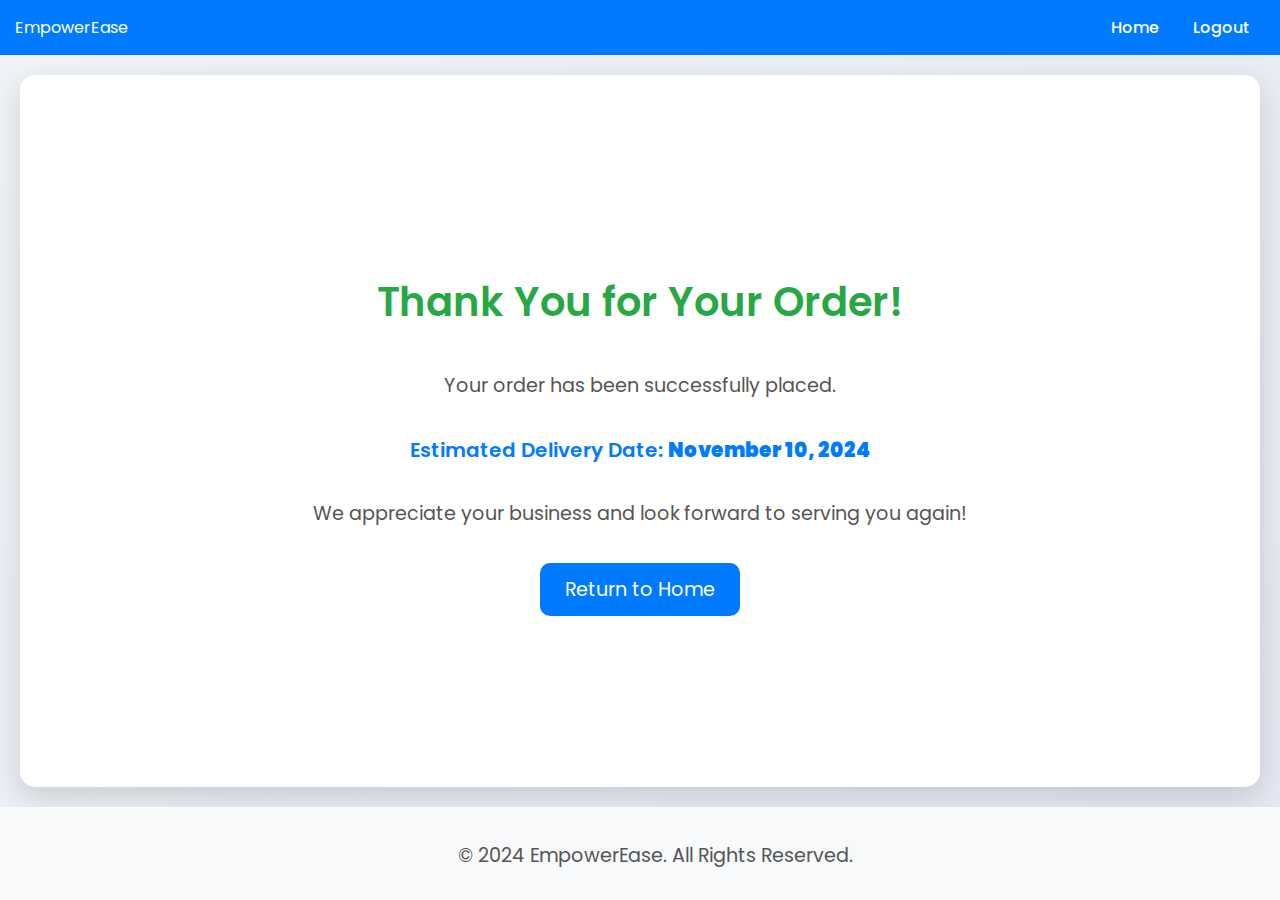
<file: thankyou.html>
<!DOCTYPE html>
<html lang="en">
<head>
    <meta charset="UTF-8">
    <meta name="viewport" content="width=device-width, initial-scale=1.0">
    <title>Thank You - EmpowerEase</title>
    <link href="https://fonts.googleapis.com/css2?family=Poppins:wght@300;400;500;600&display=swap" rel="stylesheet">
    <style>
        /* General styles */
        body {
            font-family: 'Poppins', sans-serif;
            margin: 0;
            padding: 0;
            display: flex;
            flex-direction: column;
            min-height: 100vh;
            background: linear-gradient(135deg, #f0f4f8, #e3e8f2);
        }

        /* Navigation Bar Styles */
        .navbar {
            background-color: #007BFF;
            color: white;
            padding: 15px;
            display: flex;
            justify-content: space-between;
            align-items: center;
        }

        .navbar a {
            color: white;
            text-decoration: none;
            margin: 0 15px;
            font-weight: 500;
            transition: color 0.3s;
        }

        .navbar a:hover {
            color: #e3e8f2;
        }

        /* Thank You Container Styles */
        .thank-you-container {
            flex: 1;
            display: flex;
            justify-content: center;
            align-items: center;
            flex-direction: column;
            background: white;
            border-radius: 15px;
            box-shadow: 0 10px 30px rgba(0, 0, 0, 0.15);
            padding: 40px;
            margin: 20px;
            text-align: center;
            animation: fadeIn 1s forwards;
        }

        @keyframes fadeIn {
            to {
                opacity: 1;
                transform: translateY(0);
            }
        }

        h1 {
            font-size: 2.5rem;
            color: #28a745;
            margin-bottom: 20px;
            font-weight: 600;
        }

        p {
            font-size: 1.2rem;
            margin-bottom: 15px;
            color: #555;
        }

        .delivery-date {
            font-weight: 600;
            color: #007BFF;
            font-size: 1.25rem;
        }

        .home-button {
            background-color: #007BFF;
            color: white;
            padding: 12px 25px;
            border: none;
            border-radius: 10px;
            cursor: pointer;
            font-size: 1.2rem;
            transition: background-color 0.3s, transform 0.3s;
            text-decoration: none;
            display: inline-block;
            margin-top: 20px;
        }

        .home-button:hover {
            background-color: #0056b3;
            transform: scale(1.05);
        }

        /* Footer Styles */
        .footer {
            text-align: center;
            padding: 15px;
            background-color: #f8f9fa;
            color: #555;
            position: relative;
            bottom: 0;
            width: 100%;
        }
    </style>
</head>
<body>

<!-- Navigation Bar -->
<div class="navbar">
    <div class="logo">EmpowerEase</div>
    <div>
        <a href="index.html">Home</a>
       
        <a href="logout.html">Logout</a>
    </div>
</div>

<!-- Thank You Message -->
<div class="thank-you-container">
    <h1>Thank You for Your Order!</h1>
    <p>Your order has been successfully placed.</p>
    <p class="delivery-date">Estimated Delivery Date: <strong>November 10, 2024</strong></p>
    <p>We appreciate your business and look forward to serving you again!</p>
    <a href="index.html" class="home-button">Return to Home</a>
</div>

<!-- Footer -->
<div class="footer">
    <p>&copy; 2024 EmpowerEase. All Rights Reserved.</p>
</div>

</body>
</html>
</file>
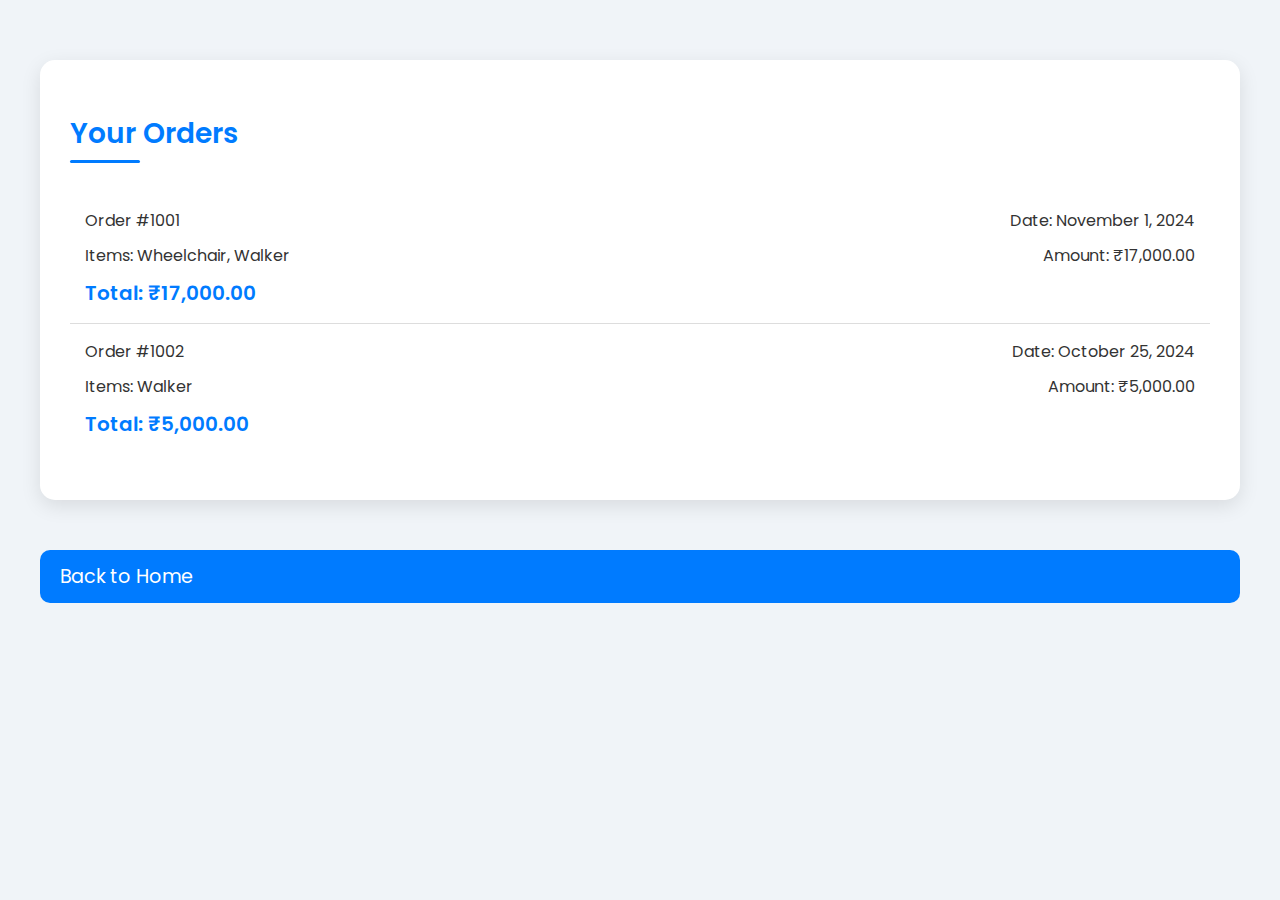
<file: try.html>
<!DOCTYPE html>
<html lang="en">
<head>
    <meta charset="UTF-8">
    <meta name="viewport" content="width=device-width, initial-scale=1.0">
    <title>Your Orders - EmpowerEase</title>
    <link href="https://fonts.googleapis.com/css2?family=Poppins:wght@300;400;500;600&display=swap" rel="stylesheet">
    <style>
        /* General styles */
        body {
            font-family: 'Poppins', sans-serif;
            background-color: #f0f4f8;
            color: #333;
            margin: 0;
            padding: 0;
        }

        .container {
            max-width: 1200px;
            margin: 40px auto;
            padding: 20px;
            display: flex;
            flex-direction: column;
            gap: 30px;
        }

        .order-section {
            background: #fff;
            border-radius: 15px;
            box-shadow: 0 6px 20px rgba(0, 0, 0, 0.1);
            padding: 30px;
        }

        .section-title {
            font-size: 1.75rem;
            font-weight: 600;
            color: #007BFF;
            margin-bottom: 20px;
            position: relative;
            padding-bottom: 10px;
        }

        .section-title::after {
            content: '';
            display: block;
            width: 70px;
            height: 3px;
            background-color: #007BFF;
            margin-top: 5px;
            border-radius: 5px;
        }

        /* Order List Styles */
        .order-list {
            list-style-type: none;
            padding: 0;
        }

        .order-item {
            padding: 15px;
            border-bottom: 1px solid #ddd;
        }

        .order-item:last-child {
            border-bottom: none;
        }

        .order-details {
            display: flex;
            justify-content: space-between;
            margin-bottom: 10px;
        }

        .order-total {
            font-size: 1.25rem;
            font-weight: 600;
            color: #007BFF;
            margin-top: 10px;
        }

        .back-button {
            background-color: #007BFF;
            color: white;
            padding: 12px 20px;
            border: none;
            border-radius: 10px;
            cursor: pointer;
            font-size: 1.2rem;
            transition: background-color 0.3s, transform 0.3s;
            text-decoration: none;
            display: inline-block;
            margin-top: 20px;
        }

        .back-button:hover {
            background-color: #0056b3;
            transform: scale(1.05);
        }
    </style>
</head>
<body>

<div class="container">
    <!-- Orders Section -->
    <div class="order-section">
        <h2 class="section-title">Your Orders</h2>
        <ul class="order-list">
            <li class="order-item">
                <div class="order-details">
                    <span>Order #1001</span>
                    <span>Date: November 1, 2024</span>
                </div>
                <div class="order-details">
                    <span>Items: Wheelchair, Walker</span>
                    <span>Amount: ₹17,000.00</span>
                </div>
                <div class="order-total">Total: ₹17,000.00</div>
            </li>
            <li class="order-item">
                <div class="order-details">
                    <span>Order #1002</span>
                    <span>Date: October 25, 2024</span>
                </div>
                <div class="order-details">
                    <span>Items: Walker</span>
                    <span>Amount: ₹5,000.00</span>
                </div>
                <div class="order-total">Total: ₹5,000.00</div>
            </li>
            <!-- Add more orders as needed -->
        </ul>
    </div>

    <a href="index.html" class="back-button">Back to Home</a>
</div>

</body>
</html>
</file>
